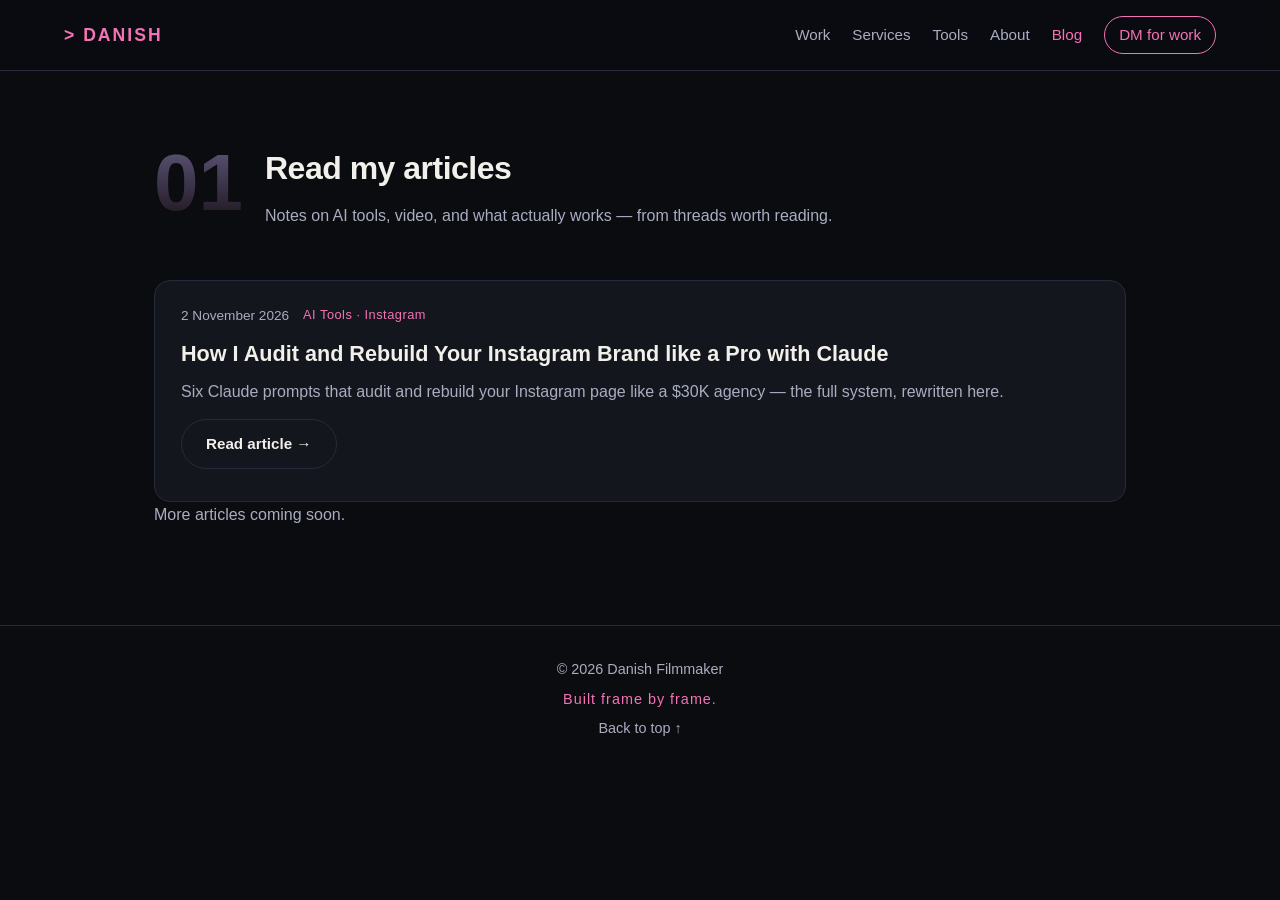
<file: blog.html>
<!DOCTYPE html>
<html lang="en">
<head>
<meta charset="UTF-8">
<meta name="viewport" content="width=device-width, initial-scale=1.0">
<title>Blog — Danish Filmmaker</title>
<meta name="description" content="Blog — Danish Filmmaker. Read my articles: notes on AI tools, video, and what actually works.">
<link rel="stylesheet" href="style.css">
</head>
<body>

<header class="nav">
  <a class="logo" href="index.html#top">&gt; DANISH</a>
  <nav>
    <a href="index.html#work">Work</a>
    <a href="index.html#services">Services</a>
    <a href="index.html#tools">Tools</a>
    <a href="index.html#about">About</a>
    <a href="blog.html" class="active">Blog</a>
    <a href="index.html#contact" class="nav-cta">DM for work</a>
  </nav>
</header>

<main>
  <section class="section">
    <div class="section-head reveal">
      <span class="sec-num" aria-hidden="true">01</span>
      <div>
        <h2>Read my articles</h2>
        <p class="section-sub">Notes on AI tools, video, and what actually works — from threads worth reading.</p>
      </div>
    </div>
    <article class="blog-card reveal">
      <div class="blog-meta"><span>2 November 2026</span><span class="tag">AI Tools &middot; Instagram</span></div>
      <h3>How I Audit and Rebuild Your Instagram Brand like a Pro with Claude</h3>
      <p class="blog-excerpt">Six Claude prompts that audit and rebuild your Instagram page like a $30K agency — the full system, rewritten here.</p>
      <a class="btn btn-ghost" href="claude-instagram-audit-prompts.html">Read article →</a>
    </article>
    <p class="section-sub reveal">More articles coming soon.</p>
  </section>
</main>

<footer>
  <p>&copy; 2026 Danish Filmmaker</p>
  <p class="footer-tag">Built frame by frame.</p>
  <a href="index.html#top" class="to-top">Back to top ↑</a>
</footer>

<script src="script.js"></script>
</body>
</html>
</file>
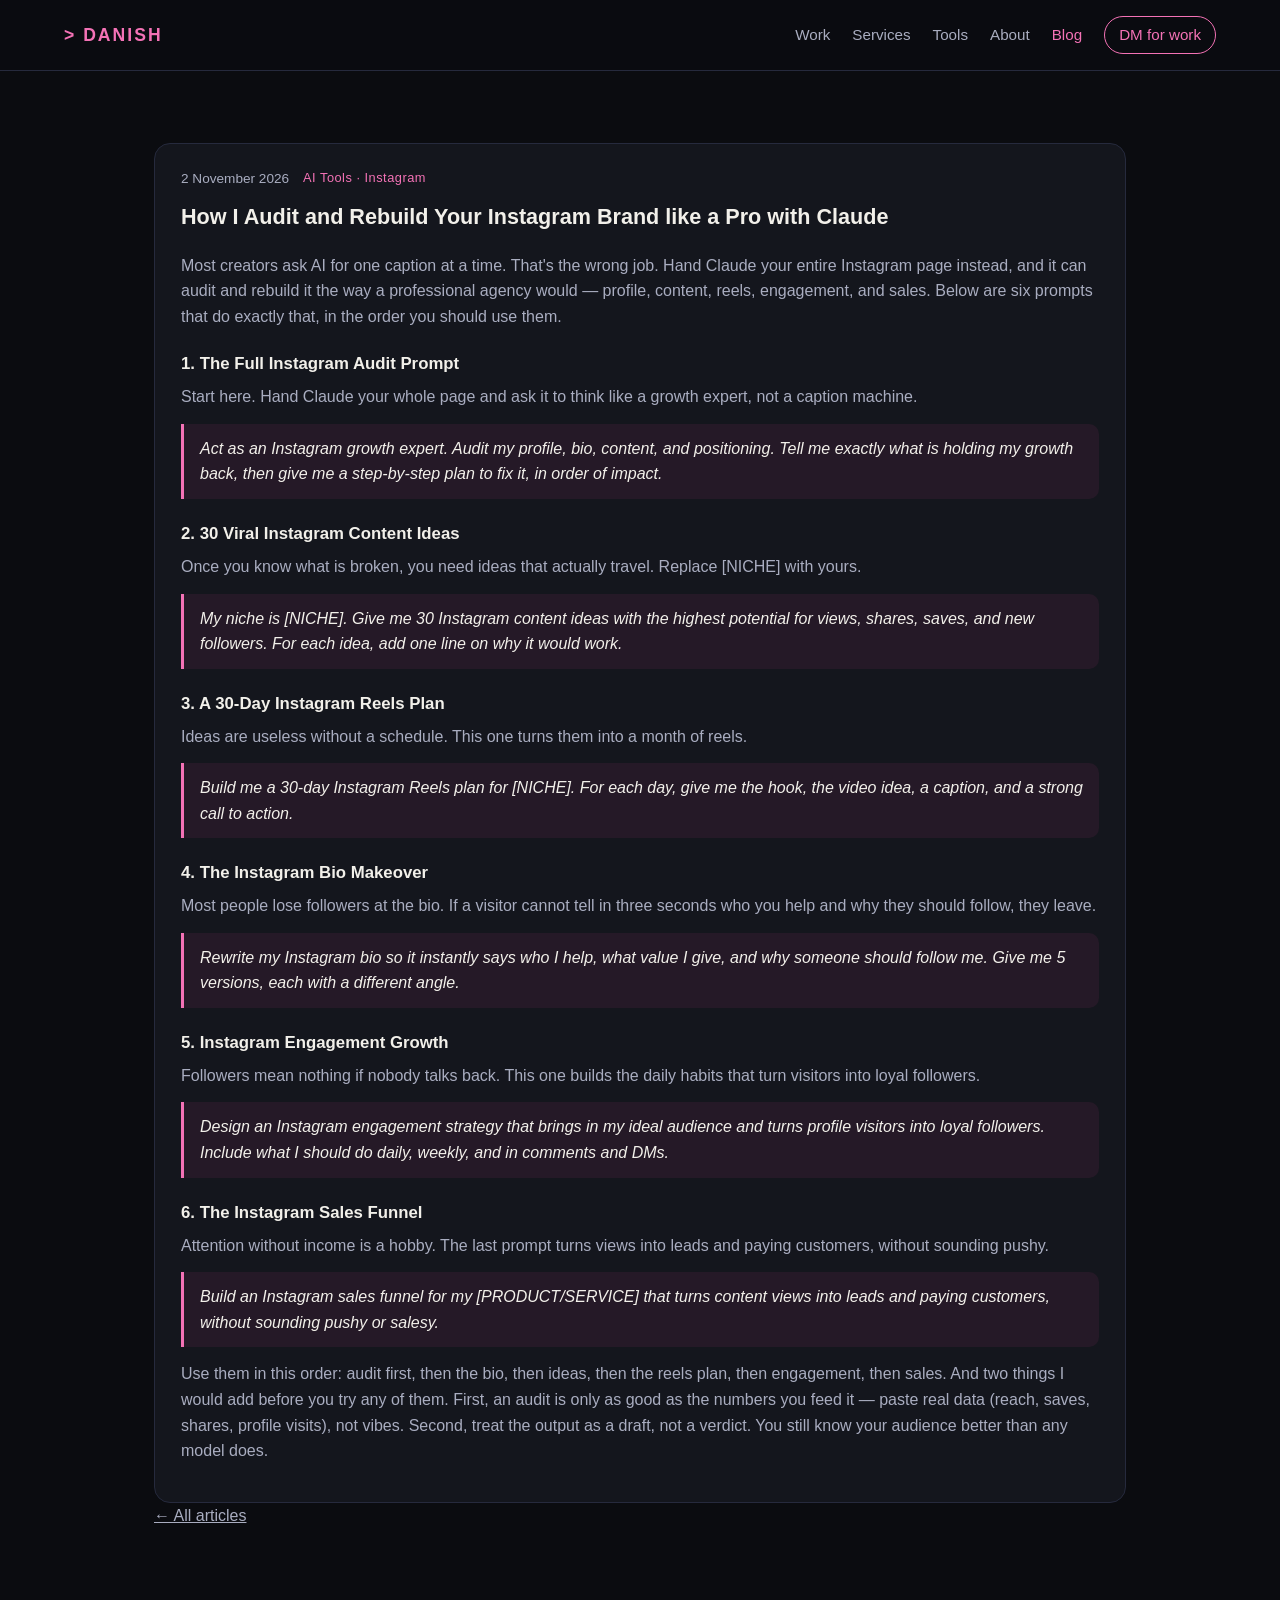
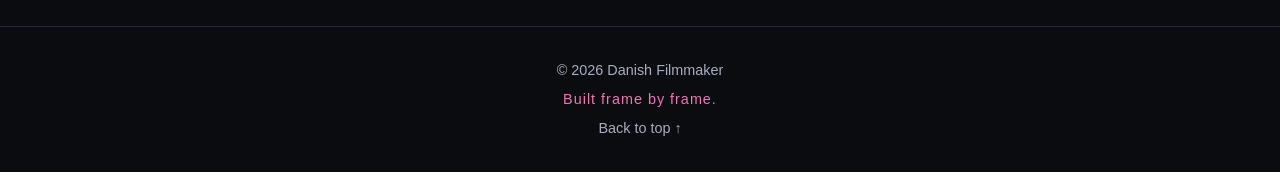
<file: claude-instagram-audit-prompts.html>
<!DOCTYPE html>
<html lang="en">
<head>
<meta charset="UTF-8">
<meta name="viewport" content="width=device-width, initial-scale=1.0">
<title>How I Audit and Rebuild Your Instagram Brand like a Pro with Claude — Danish Filmmaker</title>
<meta name="description" content="Six Claude prompts that audit and rebuild your Instagram page like a $30K agency — full page audit, viral ideas, 30-day reels plan, bio makeover, engagement growth, and sales funnel.">
<link rel="stylesheet" href="style.css">
</head>
<body>

<header class="nav">
  <a class="logo" href="index.html#top">&gt; DANISH</a>
  <nav>
    <a href="index.html#work">Work</a>
    <a href="index.html#services">Services</a>
    <a href="index.html#tools">Tools</a>
    <a href="index.html#about">About</a>
    <a href="blog.html" class="active">Blog</a>
    <a href="index.html#contact" class="nav-cta">DM for work</a>
  </nav>
</header>

<main>
  <section class="section">
    <article class="blog-card reveal open">
      <div class="blog-meta"><span>2 November 2026</span><span class="tag">AI Tools &middot; Instagram</span></div>
      <h3>How I Audit and Rebuild Your Instagram Brand like a Pro with Claude</h3>
      <div class="blog-body">
        <p>Most creators ask AI for one caption at a time. That's the wrong job. Hand Claude your entire Instagram page instead, and it can audit and rebuild it the way a professional agency would — profile, content, reels, engagement, and sales. Below are six prompts that do exactly that, in the order you should use them.</p>
        <h4>1. The Full Instagram Audit Prompt</h4>
        <p>Start here. Hand Claude your whole page and ask it to think like a growth expert, not a caption machine.</p>
        <p class="blog-prompt">Act as an Instagram growth expert. Audit my profile, bio, content, and positioning. Tell me exactly what is holding my growth back, then give me a step-by-step plan to fix it, in order of impact.</p>
        <h4>2. 30 Viral Instagram Content Ideas</h4>
        <p>Once you know what is broken, you need ideas that actually travel. Replace [NICHE] with yours.</p>
        <p class="blog-prompt">My niche is [NICHE]. Give me 30 Instagram content ideas with the highest potential for views, shares, saves, and new followers. For each idea, add one line on why it would work.</p>
        <h4>3. A 30-Day Instagram Reels Plan</h4>
        <p>Ideas are useless without a schedule. This one turns them into a month of reels.</p>
        <p class="blog-prompt">Build me a 30-day Instagram Reels plan for [NICHE]. For each day, give me the hook, the video idea, a caption, and a strong call to action.</p>
        <h4>4. The Instagram Bio Makeover</h4>
        <p>Most people lose followers at the bio. If a visitor cannot tell in three seconds who you help and why they should follow, they leave.</p>
        <p class="blog-prompt">Rewrite my Instagram bio so it instantly says who I help, what value I give, and why someone should follow me. Give me 5 versions, each with a different angle.</p>
        <h4>5. Instagram Engagement Growth</h4>
        <p>Followers mean nothing if nobody talks back. This one builds the daily habits that turn visitors into loyal followers.</p>
        <p class="blog-prompt">Design an Instagram engagement strategy that brings in my ideal audience and turns profile visitors into loyal followers. Include what I should do daily, weekly, and in comments and DMs.</p>
        <h4>6. The Instagram Sales Funnel</h4>
        <p>Attention without income is a hobby. The last prompt turns views into leads and paying customers, without sounding pushy.</p>
        <p class="blog-prompt">Build an Instagram sales funnel for my [PRODUCT/SERVICE] that turns content views into leads and paying customers, without sounding pushy or salesy.</p>
        <p>Use them in this order: audit first, then the bio, then ideas, then the reels plan, then engagement, then sales. And two things I would add before you try any of them. First, an audit is only as good as the numbers you feed it — paste real data (reach, saves, shares, profile visits), not vibes. Second, treat the output as a draft, not a verdict. You still know your audience better than any model does.</p>
      </div>
    </article>
    <p class="section-sub reveal"><a href="blog.html">← All articles</a></p>
  </section>
</main>

<footer>
  <p>&copy; 2026 Danish Filmmaker</p>
  <p class="footer-tag">Built frame by frame.</p>
  <a href="index.html#top" class="to-top">Back to top ↑</a>
</footer>

<script src="script.js"></script>
</body>
</html>
</file>
<file: style.css>
:root {
  --bg: #0b0c10;
  --panel: #14161d;
  --panel2: #1b1e2a;
  --text: #f2f0ea;
  --muted: #a9adc0;
  --accent: #f472b6;
  --accent-dark: #8b5cf6;
  --line: #262a3d;
  --glow: rgba(236, 72, 153, 0.16);
}

* { box-sizing: border-box; }

html { scroll-behavior: smooth; }

body {
  margin: 0;
  background: var(--bg);
  color: var(--text);
  font-family: -apple-system, BlinkMacSystemFont, "Segoe UI", Roboto, Helvetica, Arial, sans-serif;
  line-height: 1.6;
  animation: page-in 0.5s ease both;
}

@keyframes page-in {
  from { opacity: 0; }
  to { opacity: 1; }
}

a { color: inherit; }

::selection { background: var(--accent); color: #141414; }

a:focus-visible, button:focus-visible {
  outline: 2px solid var(--accent);
  outline-offset: 3px;
}

/* ---------- Nav ---------- */

.nav {
  position: sticky;
  top: 0;
  z-index: 10;
  display: flex;
  justify-content: space-between;
  align-items: center;
  padding: 16px 5vw;
  background: rgba(11, 12, 16, 0.88);
  backdrop-filter: blur(10px);
  border-bottom: 1px solid var(--line);
}

.logo {
  font-weight: 800;
  letter-spacing: 2px;
  color: var(--accent);
  text-decoration: none;
  font-size: 1.1rem;
}

.nav nav { display: flex; gap: 22px; align-items: center; }
.nav nav a { text-decoration: none; color: var(--muted); font-size: 0.95rem; transition: color 0.2s ease; }
.nav nav a:hover { color: var(--text); }
.nav nav a.active { color: var(--accent); }
.nav nav a.nav-cta {
  color: var(--accent);
  border: 1px solid var(--accent);
  padding: 6px 14px;
  border-radius: 999px;
}
.nav nav a.nav-cta:hover { background: var(--accent); color: #141414; }

/* ---------- Hero ---------- */

.hero {
  position: relative;
  overflow: hidden;
  min-height: 100svh;
  display: flex;
  align-items: center;
  padding: 110px 0 80px;
}

.hero-media {
  position: absolute;
  inset: 0;
  z-index: 0;
}

.hero-video {
  width: 100%;
  height: 100%;
  object-fit: cover;
  display: block;
}

.hero-overlay {
  position: absolute;
  inset: 0;
  background:
    linear-gradient(90deg, rgba(11, 12, 16, 0.88) 0%, rgba(11, 12, 16, 0.55) 55%, rgba(11, 12, 16, 0.35) 100%),
    linear-gradient(0deg, var(--bg) 0%, transparent 30%);
}

.hero-content {
  position: relative;
  z-index: 1;
  max-width: 1100px;
  width: 100%;
  margin: 0 auto;
  padding: 0 5vw;
}

.hero h1 {
  font-size: clamp(3.2rem, 10vw, 7.5rem);
  line-height: 0.92;
  letter-spacing: -1.5px;
  margin: 0 0 24px;
}

.hero h1 span { display: block; }

.line-solid { color: var(--text); }

.line-outline {
  color: var(--accent);
  background: linear-gradient(90deg, #ddd6fe 0%, #a78bfa 30%, #f472b6 65%, #fb923c 100%);
  -webkit-background-clip: text;
  background-clip: text;
  -webkit-text-fill-color: transparent;
  text-fill-color: transparent;
}

.hero-line { font-size: 1.5rem; font-weight: 600; margin: 0 0 10px; }
.hero-sub { color: var(--muted); max-width: 620px; margin: 0 0 32px; }

.hero-actions { display: flex; gap: 14px; flex-wrap: wrap; }

.scroll-hint {
  display: inline-block;
  margin-top: 44px;
  color: var(--muted);
  text-decoration: none;
  font-size: 0.9rem;
  letter-spacing: 1.5px;
  text-transform: uppercase;
}
.scroll-hint:hover { color: var(--accent); }

@keyframes rise {
  from { opacity: 0; transform: translateY(26px); }
  to { opacity: 1; transform: none; }
}

@keyframes hint-bounce {
  0%, 100% { transform: translateY(0); }
  50% { transform: translateY(6px); }
}

.hero-content > * { animation: rise 0.8s cubic-bezier(0.22, 1, 0.36, 1) both; }
.hero-content h1 { animation-delay: 0.15s; }
.hero-content .hero-line { animation-delay: 0.3s; }
.hero-content .hero-sub { animation-delay: 0.45s; }
.hero-content .hero-actions { animation-delay: 0.6s; }
.hero-content .scroll-hint { animation: rise 0.8s cubic-bezier(0.22, 1, 0.36, 1) 0.8s both, hint-bounce 2.2s ease-in-out 1.6s infinite; }

.btn {
  display: inline-block;
  position: relative;
  overflow: hidden;
  padding: 12px 24px;
  border-radius: 999px;
  text-decoration: none;
  font-weight: 700;
  font-size: 0.95rem;
  transition: background 0.2s ease, color 0.2s ease, border-color 0.2s ease, transform 0.2s ease;
}

.btn:hover { transform: translateY(-1px); }
.btn-accent { background: linear-gradient(135deg, #a78bfa 0%, #ec4899 55%, #fb923c 100%); color: #141414; }
.btn-accent:hover { background: linear-gradient(135deg, #c4b5fd 0%, #f9a8d4 55%, #fdba74 100%); }
.btn-accent::after {
  content: "";
  position: absolute;
  top: 0;
  left: -80%;
  width: 50%;
  height: 100%;
  background: linear-gradient(105deg, transparent, rgba(255, 255, 255, 0.45), transparent);
  transform: skewX(-20deg);
  transition: left 0.6s ease;
  pointer-events: none;
}
.btn-accent:hover::after { left: 130%; }
.btn-ghost { border: 1px solid var(--line); color: var(--text); }
.btn-ghost:hover { border-color: var(--accent); color: var(--accent); }

/* ---------- Marquee ---------- */

.marquee {
  overflow: hidden;
  border-top: 1px solid var(--line);
  border-bottom: 1px solid var(--line);
  padding: 14px 0;
  background: rgba(20, 22, 29, 0.6);
}

.marquee-track {
  display: flex;
  width: max-content;
  animation: marquee-scroll 30s linear infinite;
}

.marquee-track span {
  white-space: nowrap;
  text-transform: uppercase;
  letter-spacing: 3px;
  font-size: 0.9rem;
  font-weight: 600;
  color: var(--muted);
}

@keyframes marquee-scroll {
  from { transform: translateX(0); }
  to { transform: translateX(-50%); }
}

/* ---------- Sections ---------- */

.section { padding: 72px 5vw; max-width: 1100px; margin: 0 auto; }

.section-head {
  display: flex;
  gap: 22px;
  align-items: flex-start;
  margin-bottom: 26px;
}

.sec-num {
  font-size: clamp(3rem, 8vw, 5rem);
  font-weight: 800;
  line-height: 1;
  color: rgba(169, 173, 192, 0.35);
  background: linear-gradient(180deg, rgba(196, 181, 253, 0.45), rgba(244, 114, 182, 0.08));
  -webkit-background-clip: text;
  background-clip: text;
  -webkit-text-fill-color: transparent;
  text-fill-color: transparent;
  user-select: none;
}

.section h2 { font-size: 2rem; margin: 0 0 8px; letter-spacing: -0.5px; }
.section-sub { color: var(--muted); margin: 0 0 26px; }
#contact .section-sub { margin-bottom: 0; }

/* ---------- Filters + grid ---------- */

.filters { display: flex; gap: 10px; flex-wrap: wrap; margin-bottom: 26px; }
.filter-btn {
  background: var(--panel);
  color: var(--muted);
  border: 1px solid var(--line);
  padding: 8px 18px;
  border-radius: 999px;
  cursor: pointer;
  font-size: 0.9rem;
  transition: background 0.2s ease, color 0.2s ease, border-color 0.2s ease;
}
.filter-btn.active, .filter-btn:hover { color: #141414; background: var(--accent); border-color: var(--accent); }

.grid {
  display: grid;
  grid-template-columns: repeat(auto-fill, minmax(300px, 1fr));
  gap: 24px;
}

.card {
  background: var(--panel);
  border: 1px solid var(--line);
  border-radius: 16px;
  overflow: hidden;
  transition: transform 0.25s ease, border-color 0.25s ease, box-shadow 0.25s ease;
}

.card:hover {
  transform: translateY(-4px);
  border-color: var(--accent);
  box-shadow: 0 18px 40px rgba(0, 0, 0, 0.45), 0 0 0 1px rgba(236, 72, 153, 0.25);
}

.card.featured {
  grid-column: 1 / -1;
  border: 1px solid transparent;
  background:
    linear-gradient(var(--panel), var(--panel)) padding-box,
    linear-gradient(135deg, #c4b5fd, #a78bfa 40%, rgba(244, 114, 182, 0.15) 75%, #fb923c) border-box;
}
.card.featured:hover { border-color: transparent; }

.card.wide { grid-column: span 2; }
@media (max-width: 700px) {
  .card.wide { grid-column: span 1; }
}

.card video {
  width: 100%;
  display: block;
  background: #000;
  aspect-ratio: 9 / 16;
  object-fit: cover;
  transition: filter 0.25s ease;
}

.card:hover video { filter: brightness(1.06); }

.card.wide video { aspect-ratio: 16 / 9; }

.card.landscape video { aspect-ratio: 16 / 9; }

.card-body { padding: 18px 20px 20px; }
.card-top {
  display: flex;
  justify-content: space-between;
  align-items: center;
  margin-bottom: 10px;
}
.card-num { font-size: 0.8rem; font-weight: 700; letter-spacing: 2px; color: var(--accent); }
.featured-tag {
  font-size: 0.7rem;
  font-weight: 700;
  letter-spacing: 1.5px;
  text-transform: uppercase;
  background: var(--accent);
  color: #141414;
  padding: 3px 10px;
  border-radius: 999px;
}
.card-body h3 { margin: 0 0 6px; font-size: 1.15rem; }
.card-body p { color: var(--muted); margin: 0 0 12px; font-size: 0.95rem; }
.tag { font-size: 0.8rem; color: var(--accent); letter-spacing: 0.5px; }

/* ---------- Services + tools ---------- */

.services {
  display: grid;
  grid-template-columns: repeat(auto-fill, minmax(240px, 1fr));
  gap: 20px;
}

.service {
  background: var(--panel);
  border: 1px solid var(--line);
  border-radius: 16px;
  padding: 24px;
  transition: border-color 0.25s ease, transform 0.25s ease;
}
.service:hover { border-color: var(--accent); transform: translateY(-2px); }
.service-num { display: block; color: var(--accent); font-size: 0.8rem; font-weight: 700; letter-spacing: 2px; margin-bottom: 10px; }
.service h3 { margin: 0 0 8px; font-size: 1.1rem; color: var(--accent); }
.service p { color: var(--muted); margin: 0; font-size: 0.95rem; }

.tools-grid .service {
  padding: 14px 20px;
  border-radius: 999px;
  text-align: center;
}
.tools-grid .service h3 { margin: 0; font-size: 1rem; color: var(--text); }
.tools-grid .service:hover h3 { color: var(--accent); }

/* ---------- About + contact ---------- */

.about p { color: var(--muted); max-width: 700px; font-size: 1.1rem; }

.about-statement {
  font-family: Georgia, "Times New Roman", serif;
  font-style: italic;
  font-size: clamp(1.9rem, 4.5vw, 2.9rem);
  line-height: 1.25;
  color: var(--text);
  max-width: 760px;
  margin: 0 0 22px;
}

.card-embed iframe { width: 100%; aspect-ratio: 9 / 16; display: block; background: #000; border: 0; }
.card-embed.landscape iframe { aspect-ratio: 16 / 9; }
.inspo-tag {
  font-size: 0.7rem;
  font-weight: 700;
  letter-spacing: 1.5px;
  text-transform: uppercase;
  color: var(--accent);
  border: 1px solid var(--accent);
  padding: 3px 10px;
  border-radius: 999px;
}

.contact { text-align: left; }
.contact p { color: var(--muted); max-width: 600px; }
.contact-links { display: flex; gap: 14px; flex-wrap: wrap; margin-top: 24px; }

/* ---------- Blog ---------- */

.blog-card {
  background: var(--panel);
  border: 1px solid var(--line);
  border-radius: 16px;
  padding: 24px 26px;
  transition: border-color 0.25s ease;
}
.blog-card:hover { border-color: var(--accent); }
.blog-meta {
  display: flex;
  gap: 14px;
  flex-wrap: wrap;
  color: var(--muted);
  font-size: 0.85rem;
  margin-bottom: 10px;
}
.blog-card h3 { margin: 0 0 8px; font-size: 1.35rem; }
.blog-excerpt { color: var(--muted); margin: 0 0 14px; }
.blog-toggle {
  background: none;
  border: 1px solid var(--line);
  color: var(--text);
  padding: 8px 18px;
  border-radius: 999px;
  cursor: pointer;
  font-size: 0.9rem;
  transition: border-color 0.2s ease, color 0.2s ease;
}
.blog-toggle:hover { border-color: var(--accent); color: var(--accent); }
.blog-body { display: none; margin-top: 18px; color: var(--muted); }
.blog-card.open .blog-body { display: block; }
.blog-body p { margin: 0 0 14px; }
.blog-body h4 { color: var(--text); margin: 22px 0 6px; font-size: 1.05rem; }
.blog-body h4:first-child { margin-top: 0; }
.blog-prompt {
  border-left: 3px solid var(--accent);
  background: rgba(236, 72, 153, 0.08);
  padding: 12px 16px;
  border-radius: 0 10px 10px 0;
  color: var(--text);
  font-style: italic;
}
.blog-source { font-size: 0.9rem; }
.blog-source a { color: var(--accent); }

/* ---------- Footer ---------- */

footer {
  border-top: 1px solid var(--line);
  text-align: center;
  color: var(--muted);
  padding: 32px 5vw;
  font-size: 0.9rem;
}
footer p { margin: 0 0 6px; }
.footer-tag { color: var(--accent); letter-spacing: 1px; }
.to-top { text-decoration: none; color: var(--muted); }
.to-top:hover { color: var(--accent); }

/* ---------- Scroll reveal ---------- */

.js .reveal {
  opacity: 0;
  transform: translateY(18px);
  transition: opacity 0.6s ease, transform 0.6s ease;
}
.js .reveal.visible {
  opacity: 1;
  transform: none;
}

/* ---------- Responsive ---------- */

@media (max-width: 600px) {
  .nav nav a:not(.nav-cta) { display: none; }
  .hero { padding-top: 60px; }
  .hero-line { font-size: 1.25rem; }
  .section-head { gap: 14px; }
}

@media (prefers-reduced-motion: reduce) {
  html { scroll-behavior: auto; }
  .marquee-track { animation: none; }
  .js .reveal { opacity: 1; transform: none; transition: none; }
  .card, .service, .btn { transition: none; }
  body { animation: none; }
  .hero-content > *, .hero-content .scroll-hint { animation: none !important; }
  .btn-accent::after { display: none; }
}
</file>
